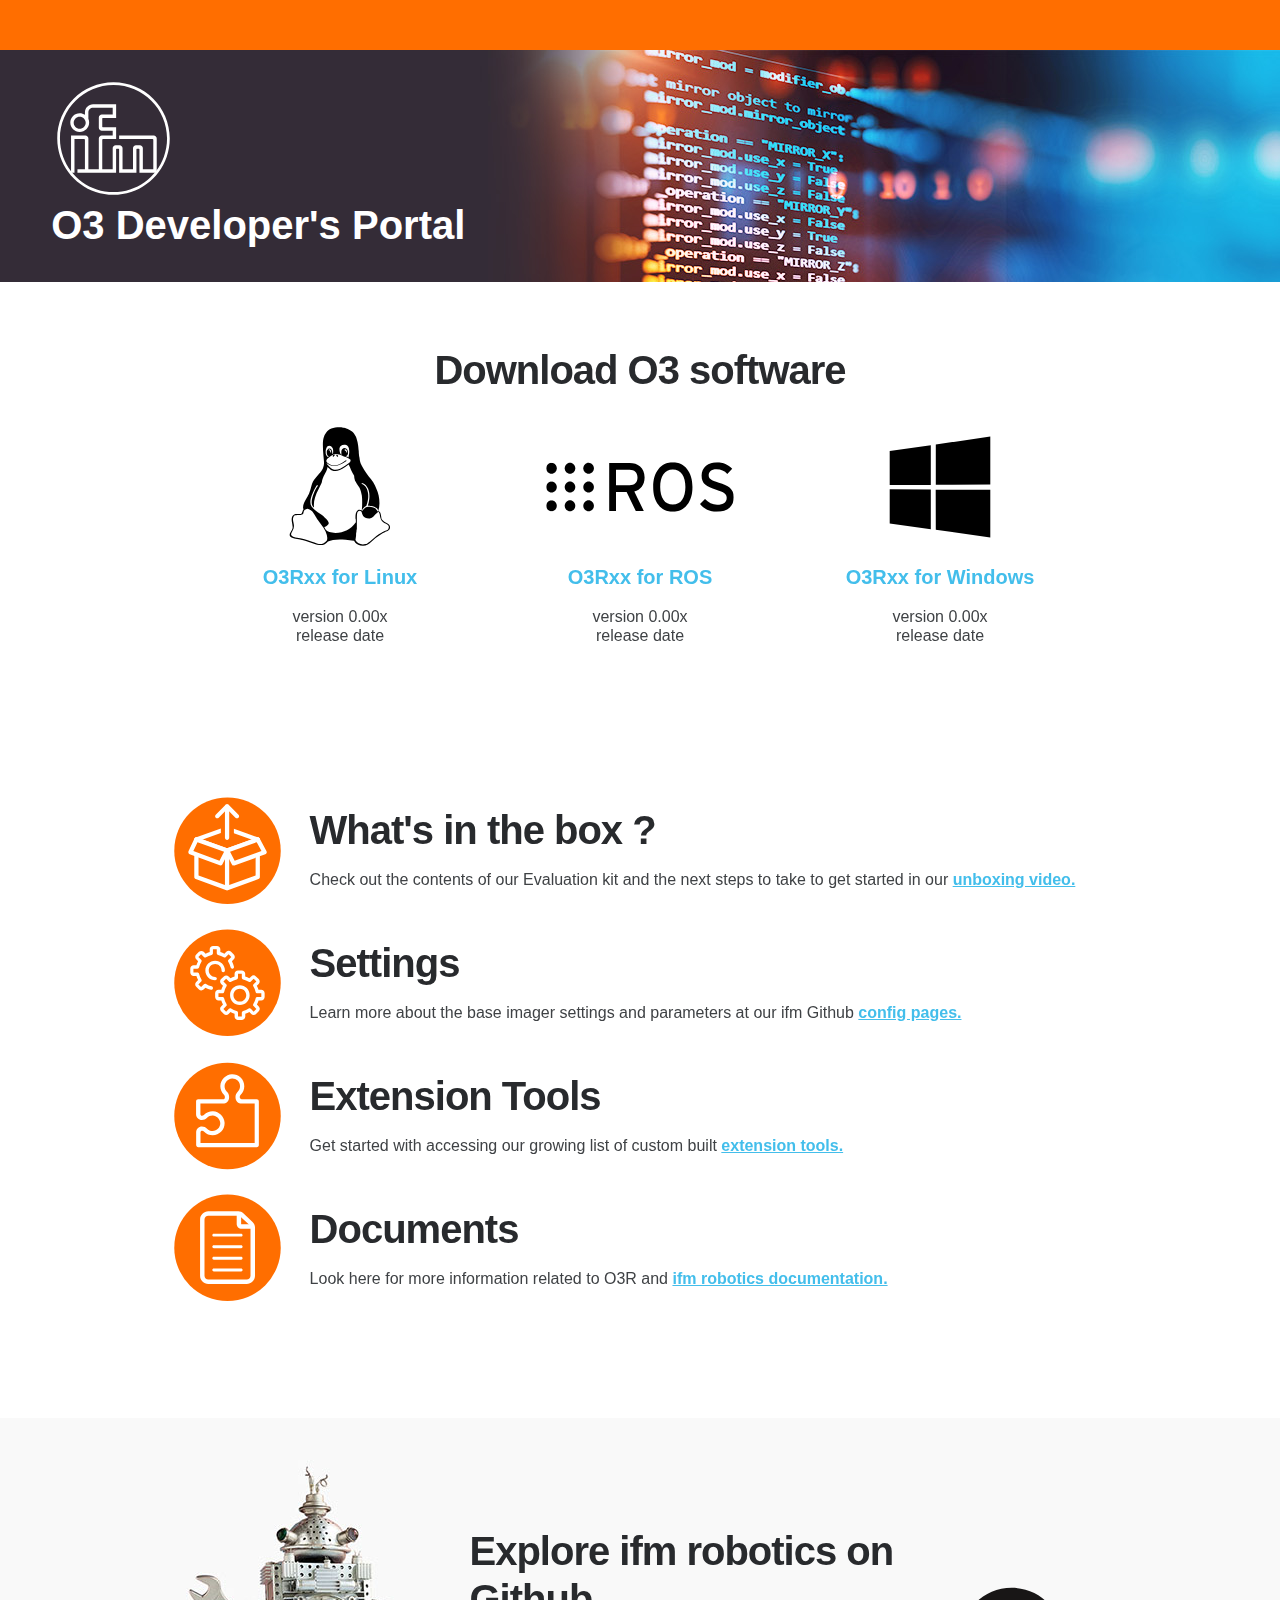
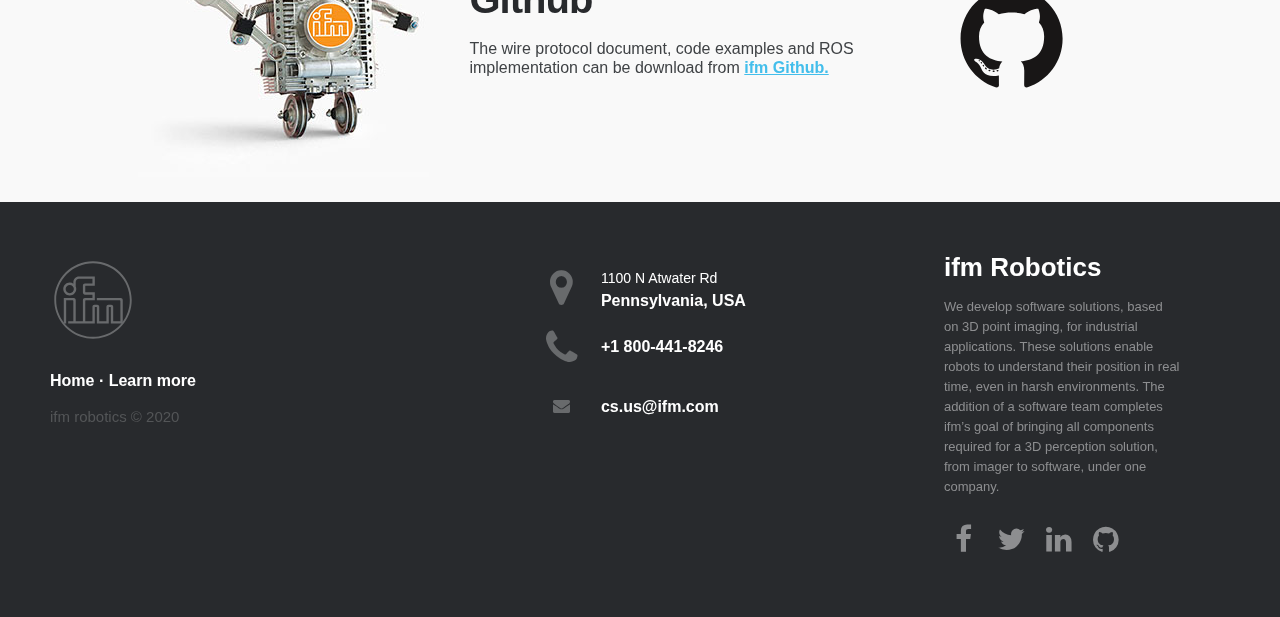
<file: index.html>
<!DOCTYPE html>
<html lang="en">
<head>
    <meta charset="UTF-8">
    <meta name="viewport" content="width=device-width, initial-scale=1.0">
    <title>Developer's portal</title>
    <script src="https://code.jquery.com/jquery-1.10.2.js"></script> 
        <script>  
        $(function(){ 
        // $("#header").load("header.html");  
        $("#footer").load("footer.html");  
        }); 
    </script>  
    <link rel="stylesheet" href="ifmr_devportal.css">
    <link rel="stylesheet" href="https://maxcdn.bootstrapcdn.com/font-awesome/4.2.0/css/font-awesome.min.css">
    <link href="https://fonts.googleapis.com/css?family=Cookie" rel="stylesheet" type="text/css">
	<link rel="stylesheet" href="footerstyle.css">
</head>
<body>
    <div class="container">

        <div id="orangebar">&nbsp;</div>

        <div class="ifmdevportal-banner-responsive-bg-image">
            <div class="masthead"><img id="mastheadlogo" src="assets/ifm-white-circle.svg" alt="ifm logo"><br> O3 Developer's Portal</div>
            <!-- <div><a class="button" href="https://www.ifm.com/us/en/us/robotics/ifm-robotics" target="_blank"> > LEARN MORE</a></div> -->
        </div>

        <div class="section">
            <h2 class="center">Download O3 software</h2>
            <div class="softwarelinks">
                    <div class="iconholder"><a class="icon linuxlogo" target="_blank" href="https://github.com/ifm/ifm3d#linux">O3Rxx for Linux</a>version 0.00x<br>release date</div> 
                    <div class="iconholder"><a class="icon roslogo" target="_blank" href="https://github.com/ifm/ifm3d#rosros2">O3Rxx for ROS</a>version 0.00x<br>release date</div> 
                    <div class="iconholder"><a class="icon windowslogo" target="_blank" href="https://github.com/ifm/ifm3d/blob/master/doc/windows.md#building-ifm3d-from-source-on-windows">O3Rxx for Windows</a>version 0.00x<br>release date</div> 
            </div>
        </div>

	<div></div>


        <div class="section">
            <ul class="home-bullets">
                <li>
                    <h2 class="left">What's in the box ?</h2>
                    <p>Check out the contents of our Evaluation kit and the next steps to take to get started in our <a class="" href="https://github.com/ifm" target="_blank">unboxing video.</a></p>
                </li>

                <li class="home-bullets settings">
                        <h2 class="left">Settings</h2>
                        <p>Learn more about the base imager settings and parameters at our ifm Github <a class="" href="https://github.com/ifm" target="_blank">config pages.</a></p>
                </li>

                <li class="home-bullets tools">
                    <h2 class="left">Extension Tools</h2>
                    <p>Get started with accessing our growing list of custom built <a class="" href="https://github.com/ifm" target="_blank">extension tools.</a>&nbsp;
                    </p>
                </li>
                
                <li class="home-bullets docs">
                    <h2 class="left">Documents</h2>
                    <p>Look here for more information related to O3R and <a class="" href="https://github.com/ifm" target="_blank">ifm robotics documentation.</a></p>
                </li>
            </ul>

                 
        </div>

        <div class="section ad">
            <img id="robotchar"src="assets/robot.jpg" alt="robot">
            <div>
                <h2 class="left">Explore ifm robotics on Github</h2>
                <p>The wire protocol document, code examples and ROS implementation can be download from <a class="" href="https://github.com/ifm" target="_blank">ifm Github.</a></p>                
            </div>
            <div id="githublogo">
                <img src="assets/github-logo.svg" alt="github logo" width="110px">
            </div>
        </div>

        <div id="footer"></div>  
    </div>

    
   

</body>
</html>


<!-- <div class="section">
    <p>Lorem ipsum dolor sit amet, consectetur adipiscing elit, sed do eiusmod tempor incididunt ut labore et dolore magna aliqua. Ut enim ad minim veniam, quis nostrud exercitation ullamco laboris nisi ut aliquip ex ea commodo consequat. Duis aute irure dolor in reprehenderit in voluptate velit esse cillum dolore eu fugiat nulla pariatur. Excepteur sint occaecat cupidatat non proident, sunt in culpa qui officia deserunt mollit anim id est laborum.</p>
</div> -->
</file>
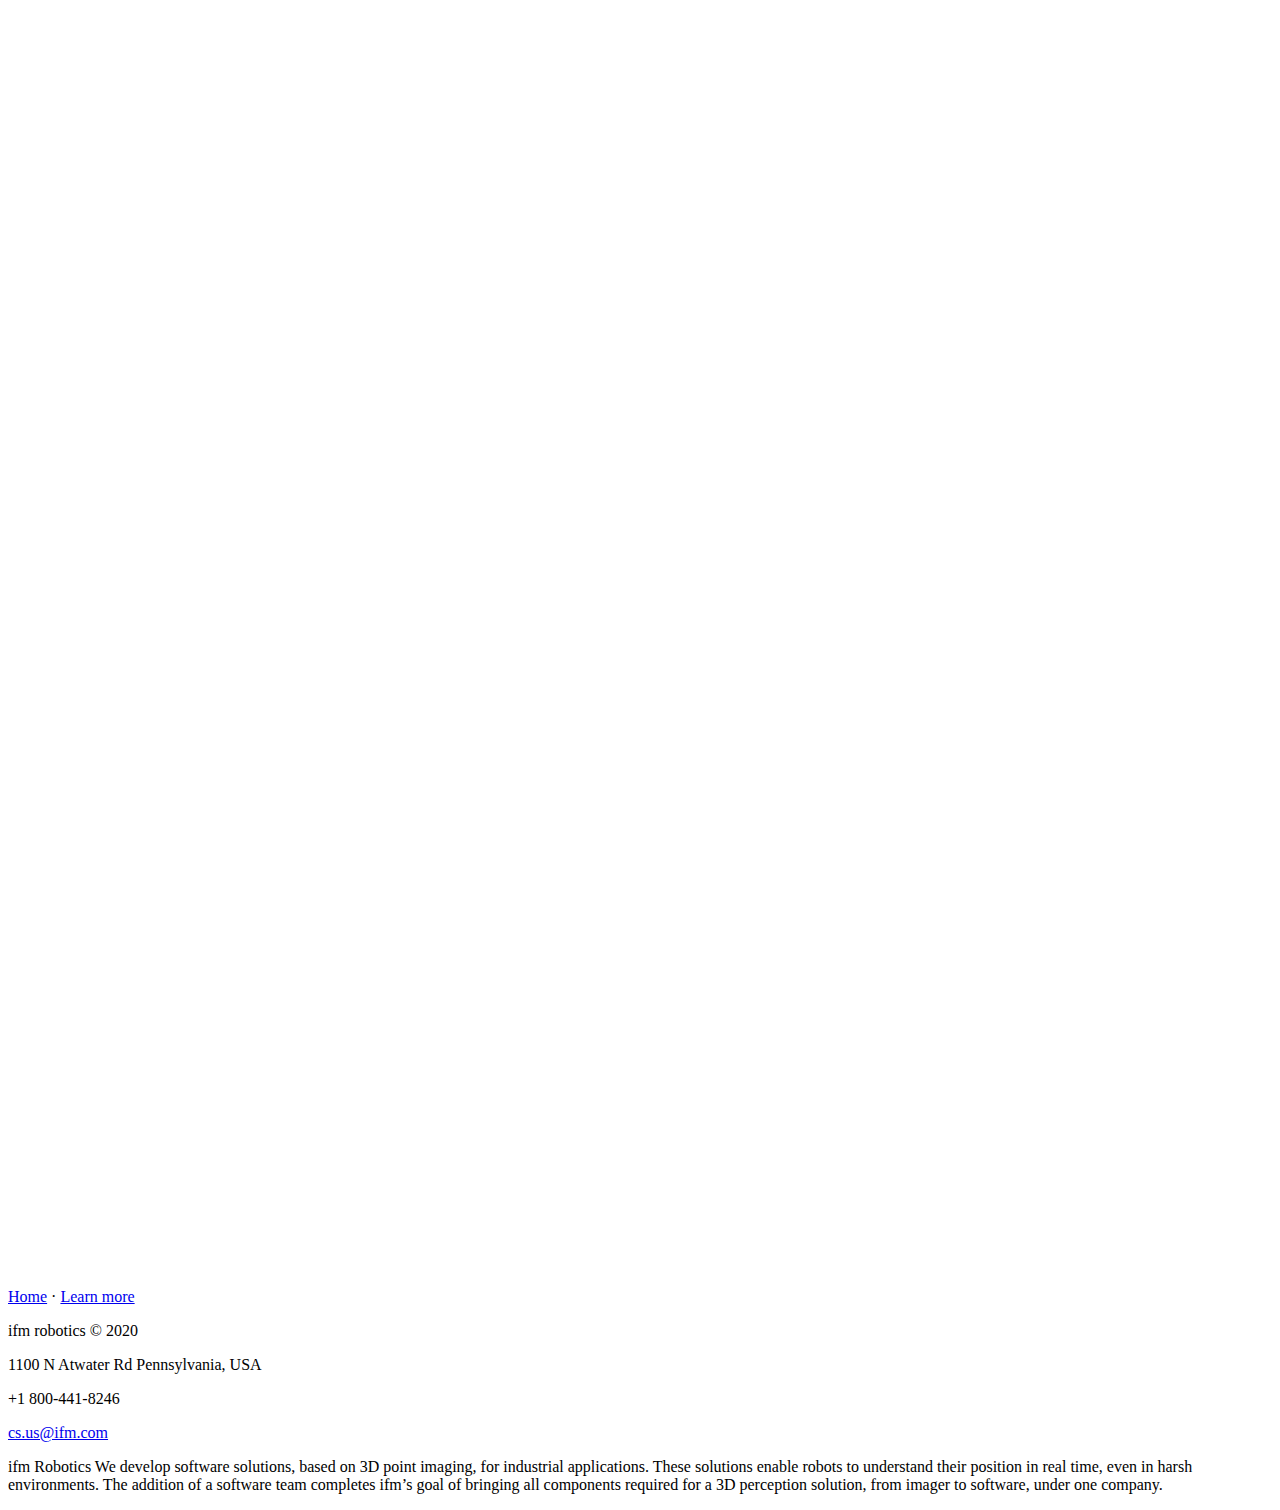
<file: footer.html>
<html>
<head>
 
	<meta charset="utf-8">
	<meta http-equiv="X-UA-Compatible" content="IE=edge">
	<meta name="viewport" content="width=device-width, initial-scale=1">
	<meta name="keywords" content="footer, address, phone, icons" />
 
	<title>Footer With Address And Phones</title>
	
	
 
</head>
 
	<body>
		
		<footer class="footer-distributed">
 
		<div class="footer-left">
 
        <img id="footerlogo" src="assets/ifm-white-circle.svg" alt="ifm logo">
 
		<p class="footer-links">
		<a href="index.html">Home</a>
	·
		<a href="https://www.ifm.com/us/en/us/robotics/ifm-robotics" target="_blank">Learn more</a>

		</p>
 
		<p class="footer-company-name">ifm robotics &copy; 2020</p>
		</div>
 
		<div class="footer-center">
 
		<div>
		<i class="fa fa-map-marker"></i>
		<p><span>1100 N Atwater Rd</span> Pennsylvania, USA</p>
		</div>
 
		<div>
		<i class="fa fa-phone"></i>
		<p>+1 800-441-8246</p>
		</div>
 
		<div>
		<i class="fa fa-envelope"></i>
		<p><a href="mailto:cs.us@ifm.com">cs.us@ifm.com</a></p>
		</div>
 
		</div>
 
		<div class="footer-right">
 
		<p class="footer-company-about">
		<span>ifm Robotics</span>
            We develop software solutions, based on 3D point imaging, for industrial applications. These solutions enable robots to understand their position in real time, even in harsh environments. The addition of a software team completes ifm’s goal of bringing all components required for a 3D perception solution, from imager to software, under one company.
		</p>
 
		<div class="footer-icons">
 
		<a href="https://www.facebook.com/ifmefector" target="_blank"><i class="fa fa-facebook"></i></a>
		<a href="https://twitter.com/ifm_USA" target="_blank"><i class="fa fa-twitter"></i></a>
		<a href="https://www.linkedin.com/showcase/ifm-efector" target="_blank"><i class="fa fa-linkedin"></i></a>
		<a href="https://github.com/ifm" target="_blank"><i class="fa fa-github"></i></a>
 
		</div>
 
		</div>
 
		</footer>
 
	</body>
 
</html>
</file>
<file: ifmr_devportal.css>
body {
    margin: 0;
    padding: 0;
    font-size: 1em;
    line-height: 1.2;
    font-weight: 400;
    font-style: normal;
    font-family: Helvetica,sans-serif;
    color: #3f4245;
    background: #f2f3f4;
}


#orangebar{
    background-color: #ff6e00;
    height: 50px;

}

#mastheadlogo{
    width: 156px;
    height: auto;
}

#robotchar{
    float: left; 
    padding-right: 40px; 
    margin-left: 10%;"
}

#githublogo{
    float: right; 
    padding-top: 60px; 
    padding-left: 40px;
    padding-right: 15%;
}


.container {
    margin: 0 auto 100px;
    max-width: 1800px;
    -webkit-box-shadow: 0 0 120px 0 rgba(0,0,0,.06);
    box-shadow: 0 0 120px 0 rgba(0,0,0,.06);
    position: relative;
}

.ifmdevportal-banner-responsive-bg-image {
    position: relative;
    z-index: 0;   
    padding: 4% 4% 4% 6%;
    background-image: url(assets/Banner-o3r-1800x813.jpg);
    background-repeat: no-repeat;
}

.section{
    background-color: #fff;
    overflow: auto;
    overflow-x: hidden;
    padding: 80px;
}

.ad{
    background-color: #f9f9f9;
    padding: 10px 40px 10px 30px;
    display: flex;
    justify-content: left; 
    align-items: center; 
}


.masthead{
    width: 40%;
    font-size: 4em;
    font-weight: 550;
    line-height: .95em;
    color: #fff;
}

h1, h2, h3, h4, h5 {
    font-family: Helvetica,sans-serif;
    font-weight: bold;
    font-style: normal;
    font-size: 2.5em;
    color: #282a2d;
    -webkit-font-smoothing: antialiased;
    font-smoothing: antialiased;
    text-rendering: optimizeLegibility;
    line-height: 1.2em;
    letter-spacing: -1px;
    margin-block-start: 0.83em;
    margin-block-end: 0.83em;
    margin-inline-start: 0px;
    margin-inline-end: 0px;
    margin-top: 0;
    display: block;
}

h2.center {
    text-align: center;
}

h2.left {
    text-align: left;
    margin: 0;
}

a {
    -webkit-font-smoothing: antialiased;
    text-rendering: optimizeLegibility;
    font-family: Helvetica,sans-serif;
    font-style: normal;
    font-weight: 700;
    color: #43beeb;
}

a.button {
    display:inline-block;
    -webkit-font-smoothing: antialiased;
    text-rendering: optimizeLegibility;
    font-family: Helvetica,sans-serif;
    font-style: normal;
    font-weight: 700;
    font-size: 1.25rem;
    text-decoration:none;
    color: #fff;
    background-color: #ff6300;
    margin: 18px 0.3em 0.3em 0;
    border-radius: 0.12em;
    padding: 0.75em 1.2em;
    text-align: center;
    transition: all 0.2s;

}

a.button:hover {
    color:#000000;
    background-color:#FFFFFF;
}



.softwarelinks {
    max-width: fit-content; 
    margin: 0 auto; 
    display: flex;                   
    flex-direction: row;             
    flex-wrap: nowrap;               
    justify-content: space-between;
}

.iconholder{
    width: 200px;
    padding: 0 50px;
    text-align: center;
}

a.icon{
    width: 200px;
    height: 180px;
    line-height: 300px;
    float: left;
    display:inline-block;
    -webkit-font-smoothing: antialiased;
    text-rendering: optimizeLegibility;
    font-family: Helvetica,sans-serif;
    font-style: normal;
    font-weight: 700;
    font-size: 1.25rem;
    text-decoration:none;
    color: #43beeb;
    background-size: 200px 600px;
    background-image: url(assets/OS-logos.svg);
    background-repeat: no-repeat;
}

a.icon.linuxlogo{
    background-position: 0 -40px;
}

a.icon.roslogo{
    background-position: 0 -240px;
}

a.icon.windowslogo{
    background-position: 0 -440px;
}

.settings{
    background-position: 0px -135px;
}


.home-bullets {
    list-style: none;
    padding-left: 0;
}
.home-bullets li {
    position: relative;
    padding-left: 160px;
    margin-bottom: 100px;
    margin-left: 15%;
}

.home-bullets li:before {
    content: '';
    height: 135px;
    width: 125px;
    position: absolute;
    background-image: url(assets/circle-icons.svg);
    background-size: cover;
    background-repeat: no-repeat;
    background-position: 0 0%;
    padding-left: 15px;
    left: 0;
    top: 50%;
    transform: translateY(-48%);
}

.home-bullets li.settings:before {
    background-position: 0 33.3%;
} 

.home-bullets li.tools:before {
    background-position: 0 66.6%;
} 

.home-bullets li.docs:before {
    background-position: 0 100%;
} 


/* Media Queries for Responsive Design */


@media screen and (max-width: 2000px) {
.container {margin-bottom: 0!important;}
}



@media screen and (max-width: 1440px) {
.ifmdevportal-banner-responsive-bg-image {
    background-image: url(assets/Banner-o3r-1440x650.jpg);
    }

    .ad{
        margin-left: -20px;
    }
}

@media screen and (max-width: 1285px) {
    .ifmdevportal-banner-responsive-bg-image {
        padding: 2% 0% 3% 4%;
        }
    
        .masthead {
            width: 50%;
            font-size: 2.5em;
        }

        #mastheadlogo {
            width: 125px;
        }

        a.button {
            font-size: 1rem;
        }

        .home-bullets li {
            margin-left: 8%;
            margin-bottom: 50px;
            padding-left: 140px;
        }

        .home-bullets li:before {
            width: 100px;
            height: 112px;
        }

        .section {
            padding-top: 5%;
        }

        .ad {
            padding: 2%;
        }

    }
    


@media screen and (max-width: 1024px){
    .ifmdevportal-banner-responsive-bg-image {
    background-image: url(assets/Banner-o3r-1024x462.jpg);
    padding: 4% 0% 4% 8%;
    }

    .section {
        padding: 4%;
    }

    h2 {
        font-size: 2.2em;
        letter-spacing: -.5px;
        }

    .iconholder{
        padding: 0 20px;
    }

    #orangebar{ height: 40px;}

    #robotchar{
        margin-left: 0%;"
    }

    .home-bullets li {
        margin-left: 4%;
    }

    #githublogo{
        padding-right: 5%;
    }
}



@media screen and (max-width: 813px){

    .iconholder{
        padding: 0 5px 0px 5px;
    }

    #orangebar{ height: 35px;}


    .home-bullets li {
        margin-left: 2%;
    }    

    .ad {
        padding: 0%;
    }
}




@media screen and (max-width: 681px){

    .ifmdevportal-banner-responsive-bg-image {
        background-image:none;
        background-color: #342c37;
        padding: 5% 5% 5% 10%;
    }
    
    .masthead {
        width: 50%;
        font-size: 2.5em;
        }

    h2 {
        font-size: 1.7em;
        letter-spacing: -.25px;
        }
    
    #mastheadlogo {
        width: 125px;
        }

    #orangebar{ height: 25px;}
    
    a.button{
        font-size: 1rem;
        }

    .iconholder{
        padding: unset;
        margin-top: 40px;
    }

    .softwarelinks {
        flex-wrap: wrap;
        justify-content: center;               
    }

    .section {
        padding: 40px 60px 40px 60px;
        overflow-y: hidden;
    } 

    .ad {
        display: block;
    }

    #githublogo {
        padding: 0%;
        float: left;
    }

}


/* iphone X in portrait mode */

@media only screen 
and (max-device-width : 414px)
and (orientation : portrait) 
and (-webkit-device-pixel-ratio : 3) {

    .ifmdevportal-banner-responsive-bg-image {
        background-image:none;
        background-color: #342c37;
        padding-bottom: 50px;
        padding-top: 40px;
    }

    #robotchar {
        margin-left: -20px;
    }

    #githublogo {
        float: left;
        padding-top: 10px;
        padding-left: 0;
    }

    a.icon.roslogo {
        margin-top: -25%;
        background-position: 0 -210px;
    }

    .softwarelinks {
        flex-wrap: wrap;
        justify-content: center;               
    }

    .section {
        padding: 20px 60px 0px 60px;
        overflow-y: hidden;
    }

    .ad {
        display: block;
        padding-top: 5%;
        padding-bottom: 5%;
    }

    .iconholder {
        margin-bottom: 15%;
    }

    .home-bullets li {
        margin-left: -12%;
        padding-left: 43%;
    }

    .home-bullets li:before {
        width: 80px;
        height: 92px;
    }

}


/* iphone X in portrait mode */
@media only screen 
and (min-device-width : 375px) 
and (max-device-width : 812px) 
and (-webkit-device-pixel-ratio : 3)
and (orientation : landscape) { 
    
    .ifmdevportal-banner-responsive-bg-image {
        background-image: url(assets/Banner-o3r-1024x462.jpg);
        background-color: #342c37;
        padding: 4%;
    }

}
</file>
<file: footerstyle.css>
body {
	margin: 0;
	padding: 0;
}
.main {
	max-height: 550px;;
	background-color: #282a2d;
	color: white;
	font-size: 38pt;
	text-align: center;
	line-height: 550px;
}
footer{
    position: relative;
    bottom: 0;
}

#footerlogo {
    width: 86px;
    height: auto;
    -webkit-filter: opacity(30%);
}

.footer-distributed{
	background-color: #282a2d;
	box-shadow: 0 1px 1px 0 rgba(0, 0, 0, 0.12);
	box-sizing: border-box;
	width: 100%;
	text-align: left;
	font: bold 16px sans-serif;
 
	padding: 55px 50px;
	margin-top: 0px;
}


 
.footer-distributed .footer-left,
.footer-distributed .footer-center,
.footer-distributed .footer-right{
	display: inline-block;
	vertical-align: top;
}
 
.footer-distributed .footer-left{
	width: 40%;
}
 
.footer-distributed h3{
	color:  #ffffff;
	font: normal 36px 'Cookie', cursive;
	margin: 0;
}
 
.footer-distributed h3 span{
	color:  #5383d3;
}
 
 
.footer-distributed .footer-links{
	color:  #ffffff;
	margin: 20px 0 12px;
	padding: 0;
}
 
.footer-distributed .footer-links a{
	display:inline-block;
	line-height: 1.8;
	text-decoration: none;
	color:  inherit;
}

.footer-distributed .footer-links a:hover {
	color:  #ff6300;
	text-decoration: none;
}
 
.footer-distributed .footer-company-name{
	color:  #535557;
	font-size: 15px;
	font-weight: normal;
	margin: 0;
}
 
 
.footer-distributed .footer-center{
	width: 35%;
}
 
.footer-distributed .footer-center i{

	color: #ffffff;
	-webkit-filter: opacity(30%);
	font-size: 40px;
	width: 40px;
	height: 40px;

	text-align: center;
	line-height: 42px;
	margin: 10px 15px;
	vertical-align: middle;
}
 
.footer-distributed .footer-center i.fa-envelope{
	font-size: 17px;
	line-height: 38px;
}
 
.footer-distributed .footer-center p{
	display: inline-block;
	color: #ffffff;
	vertical-align: middle;
	margin:0;
}
 
.footer-distributed .footer-center p span{
	display:block;
	font-weight: normal;
	font-size:14px;
	line-height:2;
}
 
.footer-distributed .footer-center p a{
	color:  #fff;
	text-decoration: none;
}

.footer-distributed .footer-center p a:hover{
	color:  #ff6300;
	text-decoration: none;
}
 
.footer-distributed .footer-right{
	width: 20%;
}
 
.footer-distributed .footer-company-about{
	line-height: 20px;
	color:  #8d8e90;
	font-size: 13px;
	font-weight: normal;
	margin: 0;
}
 
.footer-distributed .footer-company-about span{
	display: block;
	color:  #ffffff;
	font-size: 2em;
	font-weight: bold;
	margin-bottom: 20px;
}
 
.footer-distributed .footer-icons{
	margin-top: 25px;
}
 
.footer-distributed .footer-icons a{
	display: inline-block;
	width: 40px;
	cursor: pointer;
 
	font-size: 30px;
	color: #8d8e90;
	text-align: center;
	line-height: 35px;
 
	margin-right: 3px;
	margin-bottom: 5px;
}
 
 
@media (max-width: 880px) {
 
	.footer-distributed{
		font: bold 14px sans-serif;
	
	}
 
	.footer-distributed .footer-left,
	.footer-distributed .footer-center,
	.footer-distributed .footer-right{
		display: block;
		width: 100%;
		margin-bottom: 40px;
		text-align: center;
	}
 
	.footer-distributed .footer-center i{
		margin-left: 0;
	}
	.main {
		line-height: normal;
		font-size: auto;
	}
 
}
</file>
